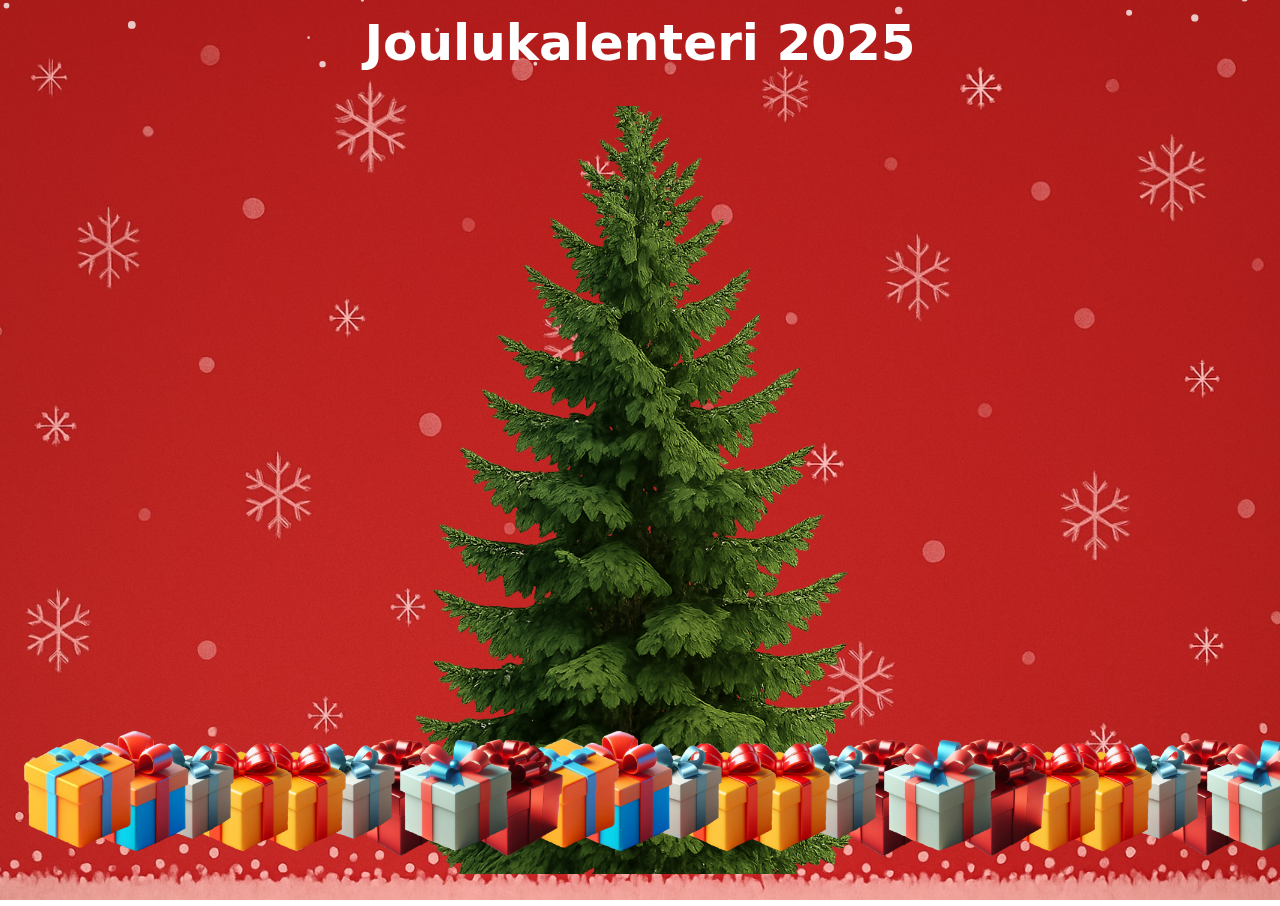
<file: index.html>
<!DOCTYPE html>
<html lang = 'fi'>

<head>
    <meta charset = 'UTF-8' />
    <meta name ='viewport' content = 'width = device-width, initial-scale=1' />
    <title>Joulukalenteri</title>
    <link rel = 'stylesheet' href = 'tyyli.css'>
</head>

<body>
    <canvas id = 'snow-canvas'></canvas>
    <header>
    <h1> Joulukalenteri 2025 </h1>
    </header>

    <main>

    <!-- Tänne joulukuusi (Lisäsin lahjapaketin kuusen juureen) --> 
    <div class = 'kuusi-container'>
        <img src = 'kuusi.png' alt = 'joulukuusi' class = 'kuusi' />
        <img src="tahti.png" alt="Joulutähti" class="tahti" />
      <div class="jouluvalot">
  <!-- Latvarivi 1 (korkeimmalla) -->
  <span class="valo" style="top: 18%; left: 49%;"></span>

  <!-- Latvarivi 2 -->
  <span class="valo" style="top: 23%; left: 46%;"></span>
  <span class="valo" style="top: 23%; left: 52%;"></span>

  <!-- Latvarivi 3 -->
  <span class="valo" style="top: 27%; left: 44%;"></span>
  <span class="valo" style="top: 27%; left: 49%;"></span>
  <span class="valo" style="top: 27%; left: 54%;"></span>

  <!-- Ylin "rivi" -->
  <span class="valo" style="top: 30%; left: 50%;"></span>
  <span class="valo" style="top: 32%; left: 44%;"></span>
  <span class="valo" style="top: 32%; left: 56%;"></span>

  <!-- Toinen rivi -->
  <span class="valo" style="top: 40%; left: 42%;"></span>
  <span class="valo" style="top: 41%; left: 50%;"></span>
  <span class="valo" style="top: 40%; left: 58%;"></span>

  <!-- Kolmas rivi -->
  <span class="valo" style="top: 48%; left: 40%;"></span>
  <span class="valo" style="top: 49%; left: 48%;"></span>
  <span class="valo" style="top: 48%; left: 56%;"></span>
  <span class="valo" style="top: 49%; left: 62%;"></span>

  <!-- Neljäs rivi -->
  <span class="valo" style="top: 57%; left: 38%;"></span>
  <span class="valo" style="top: 58%; left: 46%;"></span>
  <span class="valo" style="top: 58%; left: 54%;"></span>
  <span class="valo" style="top: 57%; left: 62%;"></span>

  <!-- Viides rivi -->
  <span class="valo" style="top: 66%; left: 36%;"></span>
  <span class="valo" style="top: 67%; left: 44%;"></span>
  <span class="valo" style="top: 67%; left: 52%;"></span>
  <span class="valo" style="top: 66%; left: 60%;"></span>

  <!-- Kuudes rivi -->
<span class="valo" style="top: 74%; left: 34%;"></span>
<span class="valo" style="top: 74%; left: 44%;"></span>
<span class="valo" style="top: 75%; left: 54%;"></span>
<span class="valo" style="top: 74%; left: 64%;"></span>

<!-- Seitsemäs rivi -->
<span class="valo" style="top: 82%; left: 32%;"></span>
<span class="valo" style="top: 83%; left: 42%;"></span>
<span class="valo" style="top: 83%; left: 52%;"></span>
<span class="valo" style="top: 82%; left: 62%;"></span>

<!-- Kahdeksas (alin) rivi -->
<span class="valo" style="top: 90%; left: 30%;"></span>
<span class="valo" style="top: 90%; left: 40%;"></span>
<span class="valo" style="top: 90%; left: 50%;"></span>
<span class="valo" style="top: 90%; left: 60%;"></span>
</div>
      
        <!--1--> <img src="Lahjapaketti.png" alt="Lahjapaketti" class="lahjapaketti"
         style="position:absolute; left: 96.6%; bottom: 1px; width:160px; cursor:pointer; z-index:2;"data-koriste="koristepallo1.png">

        <!--2--> <img src="sinipuna.png" alt="Lahjapaketti" class="lahjapaketti"
         style="position:absolute; left: 92.4%; bottom: 1px; width:160px; cursor:pointer; z-index:2;"data-koriste="karkkikeppi.png">

        <!--3--> <img src="Lahjapaketti.png" alt="Lahjapaketti" class="lahjapaketti"
         style="position:absolute; left:88.2%; bottom: 1px; width:160px; cursor:pointer; z-index:1;"data-koriste="kellokoriste.png">

        <!--4--> <img src="valkosini.png" alt="Lahjapaketti" class="lahjapaketti"
         style="position:absolute; left:84%; bottom: 1px; width:160px; cursor:pointer; z-index:2;"data-koriste="karkkikeppi.png">

        <!--5--> <img src="kelttu.png" alt="Lahjapaketti" class="lahjapaketti"
         style="position:absolute; left:79.8%; bottom: 1px; width:160px; cursor:pointer; z-index:2;"data-koriste="pipariukko.png">

        <!--6--> <img src="kelttu.png" alt="Lahjapaketti" class="lahjapaketti"
         style="position:absolute; left:75.6%; bottom: 1px; width:160px; cursor:pointer; z-index:2;"data-koriste="koristepallo1.png">

        <!--7--> <img src="Lahjapaketti.png" alt="Lahjapaketti" class="lahjapaketti"
         style="position:absolute; left:71.4%; bottom: 1px; width:160px; cursor:pointer; z-index:2;"data-koriste="koristepallo1.png">

        <!--8--> <img src="sinipuna.png" alt="Lahjapaketti" class="lahjapaketti"
         style="position:absolute; left: 67.2%; bottom: 1px; width:160px; cursor:pointer; z-index:2;"data-koriste="kellokoriste.png">

        <!--9--> <img src="Lahjapaketti.png" alt="Lahjapaketti" class="lahjapaketti"
         style="position:absolute; left:63%; bottom: 1px; width:160px; cursor:pointer; z-index:1;"data-koriste="karkkikeppi.png">

        <!--10--> <img src="valkosini.png" alt="Lahjapaketti" class="lahjapaketti"
         style="position:absolute; left:58.8%; bottom: 1px; width:160px; cursor:pointer; z-index:2;"data-koriste="punaisetpallot.png">

        <!--11--> <img src="kelttu.png" alt="Lahjapaketti" class="lahjapaketti"
         style="position:absolute; left:54.6%; bottom: 1px; width:160px; cursor:pointer; z-index:2;"data-koriste="pipariukko.png">

        <!--12--> <img src="kelttu.png" alt="Lahjapaketti" class="lahjapaketti"
         style="position:absolute; left:50.4%; bottom: 1px; width:160px; cursor:pointer; z-index:2;"data-koriste="koristepallo1.png">

        <!--13--> <img src="valkosini.png" alt="Lahjapaketti" class="lahjapaketti"
         style="position:absolute; left:46.6%; bottom: 1px; width:160px; cursor:pointer; z-index:2;" data-koriste="karkkikeppi.png">

        <!--14--> <img src="Punasiniora.png" alt="Lahjapaketti" class="lahjapaketti"
         style="position:absolute; left:42%; bottom: 1px; width:160px; cursor:pointer; z-index:2;" data-koriste="kellokoriste.png">

        <!--15--> <img src="keltasini.png" alt="Lahjapaketti" class="lahjapaketti"
         style="position:absolute; left:37.8%; bottom: 1px; width:160px; cursor:pointer; z-index:2;" data-koriste="punaisetpallot.png">

        <!--16--> <img src="Lahjapaketti.png" alt="Lahjapaketti" class="lahjapaketti"
         style="position:absolute; left:33.6%; bottom: 1px; width:160px; cursor:pointer; z-index:2;"data-koriste="karkkikeppi.png">

        <!--17--> <img src="sinipuna.png" alt="Lahjapaketti" class="lahjapaketti"
         style="position:absolute; left: 29.4%; bottom: 1px; width:160px; cursor:pointer; z-index:2;"data-koriste="koristepallo1.png">

        <!--18--> <img src="Lahjapaketti.png" alt="Lahjapaketti" class="lahjapaketti"
         style="position:absolute; left:25.2%; bottom: 1px; width:160px; cursor:pointer; z-index:1;"data-koriste="punaisetpallot.png">

        <!--19--> <img src="valkosini.png" alt="Lahjapaketti" class="lahjapaketti"
         style="position:absolute; left:21%; bottom: 1px; width:160px; cursor:pointer; z-index:2;"data-koriste="karkkikeppi.png">

        <!--20--> <img src="kelttu.png" alt="Lahjapaketti" class="lahjapaketti"
         style="position:absolute; left:16.8%; bottom: 1px; width:160px; cursor:pointer; z-index:2;"data-koriste="karkkikeppi.png">

        <!--21--> <img src="kelttu.png" alt="Lahjapaketti" class="lahjapaketti"
         style="position:absolute; left:12.6%; bottom: 1px; width:160px; cursor:pointer; z-index:2;"data-koriste="karkkikeppi.png">

        <!--22--> <img src="valkosini.png" alt="Lahjapaketti" class="lahjapaketti"
         style="position:absolute; left:8.4%; bottom: 1px; width:160px; cursor:pointer; z-index:2;" data-koriste="karkkikeppi.png">

        <!--23--> <img src="Punasiniora.png" alt="Lahjapaketti" class="lahjapaketti"
         style="position:absolute; left:4.2%; bottom: 1px; width:160px; cursor:pointer; z-index:2;" data-koriste="karkkikeppi.png">

        <!--24--> <img src="keltasini.png" alt="Lahjapaketti" class="lahjapaketti"
         style="position:absolute; left:0%; bottom: 1px; width:160px; cursor:pointer; z-index:2;" data-koriste="karkkikeppi.png">
        </div> 

        <!-- 24 jälkeen tulis tähti ja valot???????-->


    </main>
<script>
    const canvas = document.getElementById('snow-canvas');
    const ctx = canvas.getContext('2d');

    let width = window.innerWidth;
    let height = window.innerHeight;

    canvas.width = width;
    canvas.height = height;

    // Päivitä canvas-koon kun ikkunan koko muuttuu
    window.addEventListener('resize', () => {
        width = window.innerWidth;
        height = window.innerHeight;
        canvas.width = width;
        canvas.height = height;
    });

    // Lumisateen säädöt
    const FLAKE_COUNT = 150;
    const SPEED_MIN = 0.5;
    const SPEED_MAX = 2;
    const SIZE_MIN = 1;
    const SIZE_MAX = 4;
    const WIND_STRENGTH = 0.5;

    const flakes = [];

    // Satunnaisluku väliltä [min, max)
    function random(min, max) {
        return Math.random() * (max - min) + min;
    }

    // Luodaan yksi hiutale
    function createFlake() {
        return {
            x: random(0, width),
            y: random(-height, 0),
            radius: random(SIZE_MIN, SIZE_MAX),
            speed: random(SPEED_MIN, SPEED_MAX),          // putoamisnopeus
            drift: random(-WIND_STRENGTH, WIND_STRENGTH), // sivuliike
            opacity: random(0.4, 1),
        };
    }

    // Luodaan kaikki hiutaleet
    function initFlakes() {
        for (let i = 0; i < FLAKE_COUNT; i++) {
            flakes.push(createFlake());
        }
    }

    // Piirretään ja liikutetaan hiutaleita
    function draw() {
        ctx.clearRect(0, 0, width, height);

        ctx.beginPath();

        for (const flake of flakes) {
            ctx.globalAlpha = flake.opacity;
            ctx.moveTo(flake.x, flake.y);
            ctx.arc(flake.x, flake.y, flake.radius, 0, Math.PI * 2);

            // päivitetään sijainti
            flake.y += flake.speed;
            flake.x += flake.drift + Math.sin(flake.y * 0.01) * 0.2;

            // jos tippuu alareunan ohi -> takaisin ylös
            if (flake.y > height + flake.radius) {
                flake.y = -flake.radius;
                flake.x = random(0, width);
            }

            // jos menee sivulta ohi -> toiselle puolelle
            if (flake.x > width + flake.radius) flake.x = -flake.radius;
            if (flake.x < -flake.radius) flake.x = width + flake.radius;
        }

        ctx.fillStyle = '#ffffff';
        ctx.fill();
        ctx.globalAlpha = 1;

        requestAnimationFrame(draw);
    }

    initFlakes();
    draw();

    const lahjapaketit = document.querySelectorAll(".lahjapaketti");
    const kuusiContainer = document.querySelector(".kuusi-container");

    const kuusi = document.querySelector('.kuusi');
    const tahti = document.querySelector('.tahti');
    const jouluvalot = document.querySelector('.jouluvalot');

function positionTahti() {
  if (!kuusi || !tahti) return;

  // Hae kuusen containerin ja kuusen sijainnit
  const containerRect = kuusiContainer.getBoundingClientRect();
  const kuusiRect = kuusi.getBoundingClientRect();

  // Tähden leveys suhteessa kuusen leveyteen
  const starW = Math.round(kuusiRect.width * 0.15);
  tahti.style.width = starW + 'px';

  // Laske kuusen keskikohta containerin sisällä
  const centerX = kuusiRect.left + kuusiRect.width / 2 - containerRect.left;
  const x = Math.round(centerX - starW / 2);

  // Laske kuusen yläreuna containerin sisällä
  const tipY = kuusiRect.top - containerRect.top;
  const y = Math.round(tipY - starW * 0.28); // hienosäätö: nosta hieman latvan yläpuolelle

  tahti.style.left = x + 'px';
  tahti.style.top = y + 'px';
}

// sijoita tähti kun kuusi latautuu tai ikkuna muuttuu
if (kuusi) {
  if (kuusi.complete) positionTahti();
  else kuusi.addEventListener('load', positionTahti);
}
window.addEventListener('resize', positionTahti);

    // yhden paketin avaus per päivä
    // const tanaan = new Date();
   //  const paiva = tanaan.getDate();
   //  const kuukausi = tanaan.getMonth() + 1;

    // let paivaAvattu = false;

  function tarkistaKaikkiAvattu() {
  const kaikkiPiilotettu = [...lahjapaketit].every(p => p.style.display === 'none');

  if (kaikkiPiilotettu && tahti) {
    positionTahti();                // sijoita tähti oikein
    tahti.classList.add('nakyva');  // näytä tähti

    if (jouluvalot) {
      jouluvalot.classList.add('nakyva'); // ✨ sytytä jouluvalot
    }
  }
}
    lahjapaketit.forEach(paketti => {
    paketti.addEventListener('click', () => {

    // sallitaan vain joulukuussa ja vain yksi avaus per päivä
    // if (kuukausi !== 12 || paivaAvattu) return;

    // piilota klikattu paketti
    paketti.style.display = 'none';

    // hae kuvan polku paketista
    const kuva = paketti.dataset.koriste;
    if (!kuva) return;

    // luo uusi koristekuva
    const uusiKoriste = document.createElement('img');
    uusiKoriste.src = kuva;
    uusiKoriste.alt = 'Koriste';
    uusiKoriste.style.position = 'absolute';
    uusiKoriste.style.left = '45%';
    uusiKoriste.style.top = '20%';
    uusiKoriste.style.width = '80px';
    uusiKoriste.style.cursor = 'grab';
    uusiKoriste.style.zIndex = '10';

    // paivaAvattu = true; // merkataan että päivän paketti on avattu

    // lisää kuusen containeriin
    kuusiContainer.appendChild(uusiKoriste);

    // raahaus tälle koristeelle
    let dragging = false;

    uusiKoriste.addEventListener('mousedown', () => {
      dragging = true;
      document.body.style.userSelect = 'none';
    });

    document.addEventListener('mousemove', (e) => {
      if (!dragging) return;
      const rect = kuusiContainer.getBoundingClientRect();
      const x = e.clientX - rect.left - (uusiKoriste.width / 2);
      const y = e.clientY - rect.top  - (uusiKoriste.height / 2);
      uusiKoriste.style.left = x + 'px';
      uusiKoriste.style.top  = y + 'px';
    });

    document.addEventListener('mouseup', () => {
      dragging = false;
      document.body.style.userSelect = '';
        tarkistaKaikkiAvattu();
    });
  });
});
 
 </script>

</body>

</html>
</file>
<file: tyyli.css>
/* yleiset asetukset */
body {
  margin: 0;
  padding: 0;
  font-family: system-ui, -apple-system, BlinkMacSystemFont, 'Segoe UI', Roboto, Oxygen, Ubuntu, Cantarell, 'Open Sans', 'Helvetica Neue', sans-serif;
  color: #ffffff;
  background-image: url('tausta.jpg'); 
  background-size: cover; /* venyttää kuvan koko näkymän kokoiseksi */
  background-repeat: no-repeat; /* ei toista kuvaa */
  background-attachment: fixed; /* pitää kuvan paikallaan vieritettäessä */
  background-position: center; /* keskittää kuvan */
}

/* Lumisade */
#snow-canvas {
    position: fixed;
    inset: 0;          /* top:0; right:0; bottom:0; left:0 */
    width: 100%;
    height: 100%;
    z-index: 0;        /* TAUSTA */
    pointer-events: none; /* ei estä klikkauksia */
}

/* Varmistetaan, että sisältö on lumisateen päällä */
header,
main {
    position: relative;
    z-index: 1;
}

/* h1 */
h1 {
    position: static;
    font-size: 50px;
    text-align: center;
    margin-top: 4px;
    padding-top: 10px;
    text-shadow: #5c4e38
}

/* kuusen kontti */
.kuusi-container {
    position: relative;
    width: 100%;
    display: flex;
    justify-content: center;
    margin: 2rem 0;
}

/* kuusi-kuva */
.kuusi {
    width: 60%; /* tästä voi säätää kokoa */
    max-width: 100%; /* maksimileveys */
    height: auto;
    display: block;
}

/* koristeet kuusen päällä */
.koriste {
    position: absolute;
    top: 20%; /* sijainti kuusen päällä sivun yläreunasta katsottuna */
    left: 50%; /* sijainti kuusen päällä sivun vasemmasta reunasta katsottuna */
    transform: translateX(-50%);
    z-index: 10; /* tämä varmistaa, että koriste näkyy kuusen päällä */
    text-align: center;
}

.tahti {
  position: absolute;
  z-index: 11;
  opacity: 0;
  transform: translateY(1px, -20%) scale(0.8);
  transition:
    opacity 1.2s ease-in,
    transform 1.2s ease-in;
  pointer-events: none;
}

.tahti.nakyva {
  opacity: 1;
  transform: translateY(1px, -20%) scale(1.2);
}
</file>
